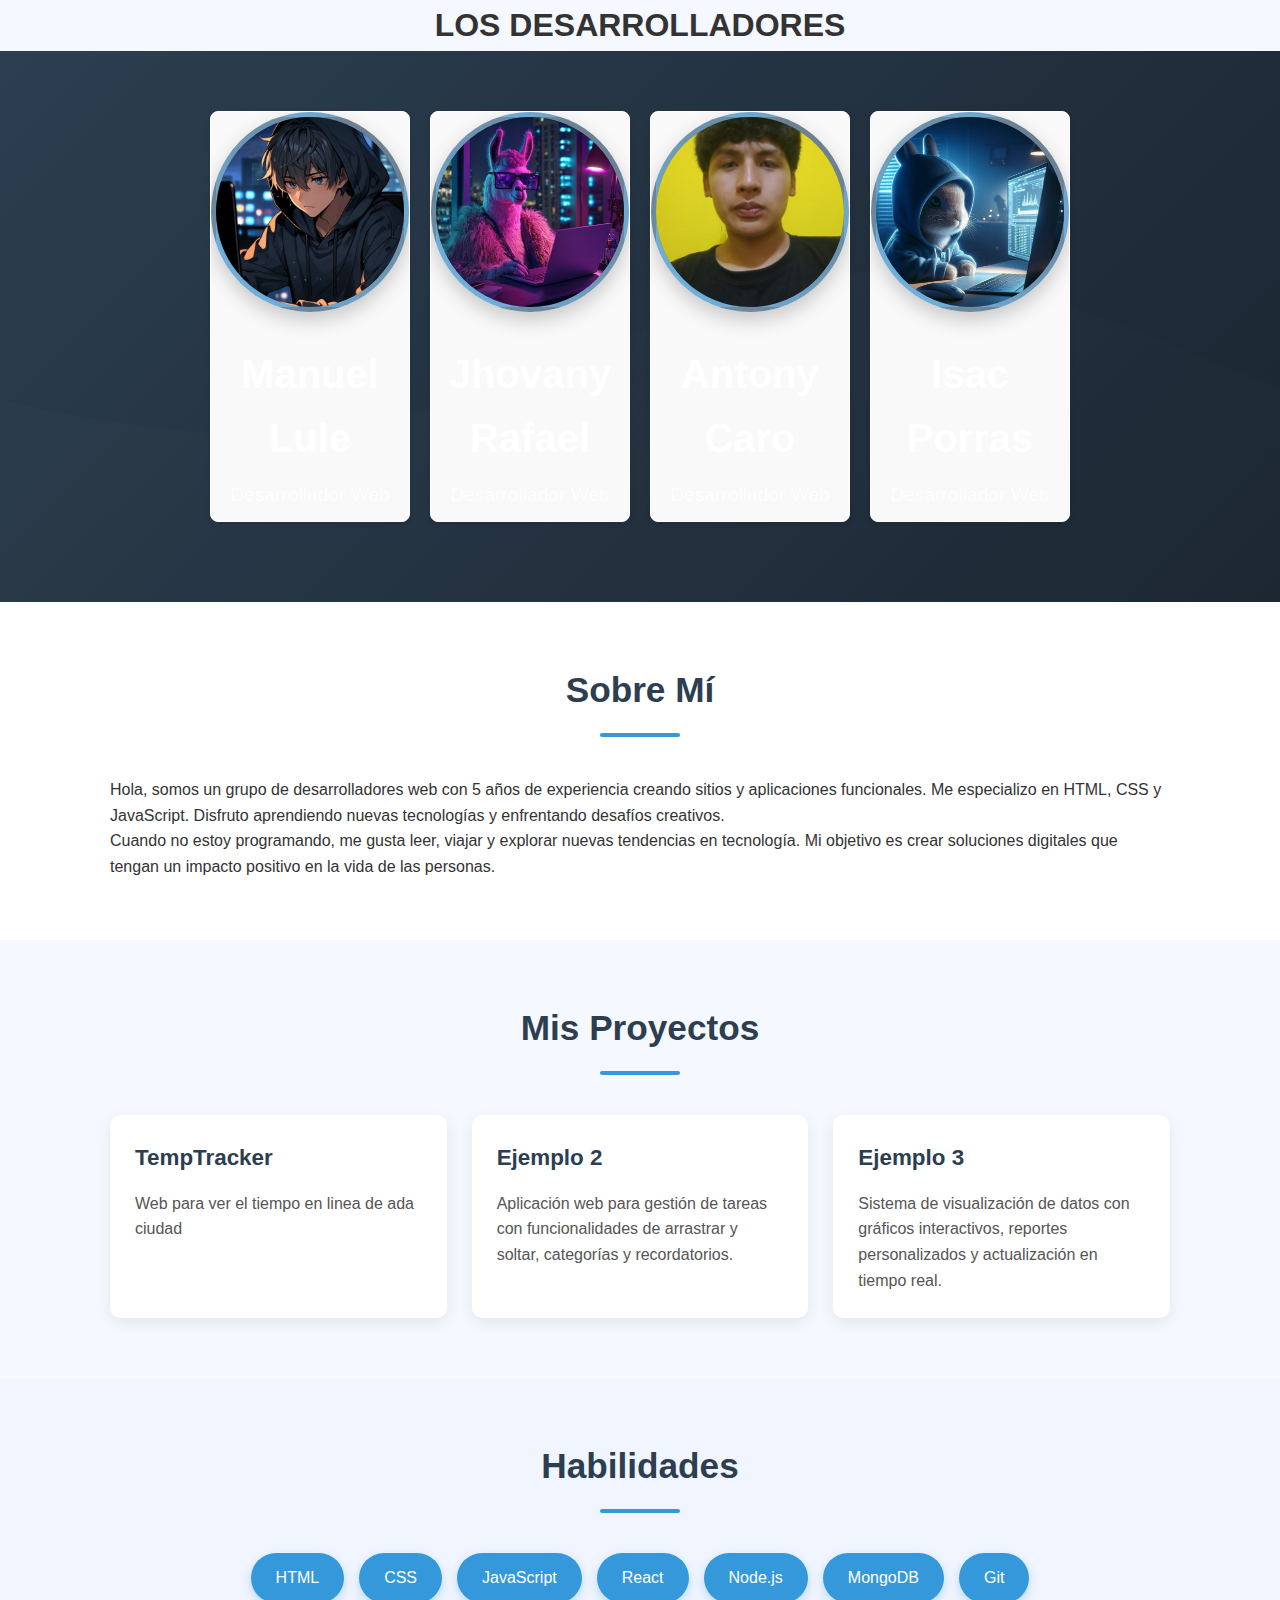
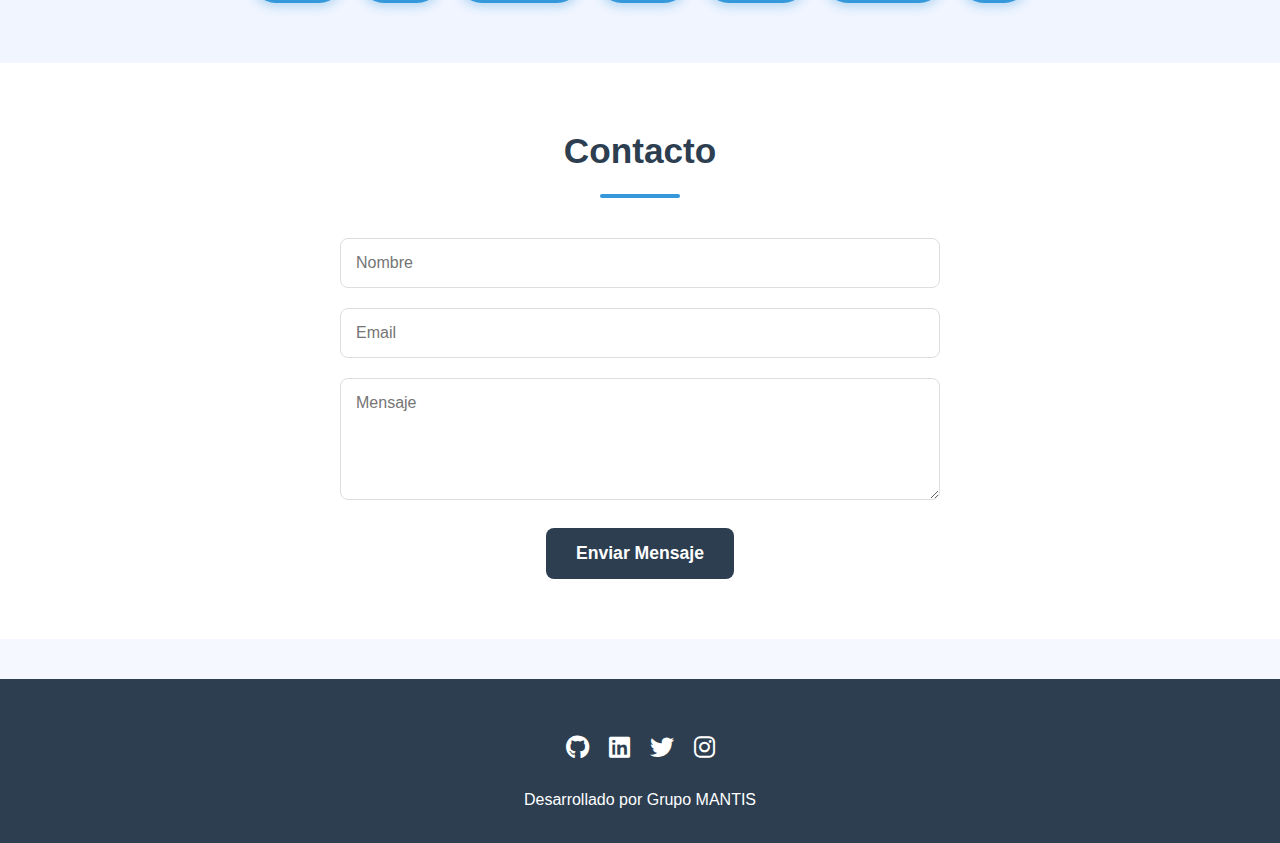
<file: desarrollador.html>
<!DOCTYPE html>
<html lang="es">
  <head>
    <meta charset="UTF-8" />
    <meta name="viewport" content="width=device-width, initial-scale=1.0" />
    <title>Los Desarrolladores</title>
<link rel="stylesheet" href="https://cdnjs.cloudflare.com/ajax/libs/font-awesome/6.4.0/css/all.min.css">
    <link rel="stylesheet" href="style.css" />
  </head>
<!DOCTYPE html>
  <body>
  <h1 style="text-align: center;">LOS DESARROLLADORES</h1>
<html lang="es">
<head>
  <meta charset="UTF-8" />
  <meta name="viewport" content="width=device-width, initial-scale=1.0" />
  <title>Perfiles en fila</title>
  <style>
    .row-profiles {
      display: flex;
      flex-direction: row;
      justify-content: center;
      gap: 20px;
      flex-wrap: wrap;
      padding: 20px;
    }

    .profile {
      width: 200px;
      border: 1px solid #ffffff;
      border-radius: 8px;
      overflow: hidden;
      text-align: center;
      background-color: #f9f9f9;
      box-shadow: 0 2px 5px rgba(0, 0, 0, 0.1);
    }

    .photo-container {
      width: 100%;
      height: 200px;
      overflow: hidden;
    }

    .photo-container img {
      width: 100%;
      height: 100%;
      object-fit: cover;
    }

    .profile-info {
      padding: 10px;
    }
  </style>
</head>
<body>
  <header>
    <div class="row-profiles">
      <div class="profile">
        <div class="photo-container">
          <img src="./img/imagenlule.jpg" alt="Manuel lule" />
        </div>
        <div class="profile-info">
          <h1>Manuel Lule</h1>
          <p>Desarrollador Web</p>
        </div>
      </div>
      <div class="profile">
        <div class="photo-container">
          <img src="./img/jhovanny.jpg" alt="jhovanny" />
        </div>
        <div class="profile-info">
          <h1>Jhovany Rafael</h1>
          <p>Desarrollador Web</p>
        </div>
      </div>
      <div class="profile">
        <div class="photo-container">
          <img src="./img/antony.jpg" alt="Antony Caro" />
        </div>
        <div class="profile-info">
          <h1>Antony Caro </h1>
          <p>Desarrollador Web</p>
        </div>
      </div>
      <div class="profile">
        <div class="photo-container">
          <img src="./img/isak.jpg" alt="Isac Porras" />
        </div>
        <div class="profile-info">
          <h1>Isac Porras</h1>
          <p>Desarrollador Web</p>
        </div>
      </div>
    </div>
  </header>
</body>
</html>

    <section id="sobre-mi">
      <div class="container">
        <h2>Sobre Mí</h2>
        <p>
          Hola, somos un grupo de desarrolladores web  con 5 años de experiencia creando
          sitios y aplicaciones funcionales. Me especializo en HTML, CSS y
          JavaScript. Disfruto aprendiendo nuevas tecnologías y enfrentando
          desafíos creativos.
        </p>
        <p>
          Cuando no estoy programando, me gusta leer, viajar y explorar nuevas
          tendencias en tecnología. Mi objetivo es crear soluciones digitales
          que tengan un impacto positivo en la vida de las personas.
        </p>
      </div>
    </section>

    <section id="proyectos">
      <div class="container">
        <h2>Mis Proyectos</h2>
        <div class="proyectos-container">
          <div class="proyecto">
            <h3>TempTracker</h3>
            <p>Web para ver el tiempo en linea de ada ciudad</p>
          </div>

          <div class="proyecto">
            <h3>Ejemplo 2</h3>
            <p>
              Aplicación web para gestión de tareas con funcionalidades de
              arrastrar y soltar, categorías y recordatorios.
            </p>
          </div>

          <div class="proyecto">
            <h3>Ejemplo 3</h3>
            <p>
              Sistema de visualización de datos con gráficos interactivos,
              reportes personalizados y actualización en tiempo real.
            </p>
          </div>
        </div>
      </div>
    </section>

    <section id="habilidades">
      <div class="container">
        <h2>Habilidades</h2>
        <div class="habilidades-lista">
          <div class="habilidad">HTML</div>
          <div class="habilidad">CSS</div>
          <div class="habilidad">JavaScript</div>
          <div class="habilidad"></i> React</div>
          <div class="habilidad">Node.js</div>
          <div class="habilidad"></i> MongoDB</div>
          <div class="habilidad">Git</div>
        </div>
      </div>
    </section>

    <section id="contacto">
      <div class="container">
        <h2>Contacto</h2>
        <form>
          <div class="form-group">
            <input type="text" placeholder="Nombre" required />
          </div>
          <div class="form-group">
            <input type="email" placeholder="Email" required />
          </div>
          <div class="form-group">
            <textarea placeholder="Mensaje" rows="5" required></textarea>
          </div>
          <button type="submit">Enviar Mensaje</button>
        </form>
      </div>
    </section>

    <footer>
      <div class="container">
        <div class="social-links">
          <a href="#"><i class="fab fa-github"></i></a>
          <a href="#"><i class="fab fa-linkedin"></i></a>
          <a href="#"><i class="fab fa-twitter"></i></a>
          <a href="#"><i class="fab fa-instagram"></i></a>
        </div>
        <p>Desarrollado por Grupo MANTIS</p>
      </div>
    </footer>
  </body>
</html>
</file>
<file: style.css>
/* Estilos generales */
        * {
            margin: 0;
            padding: 0;
            box-sizing: border-box;
            font-family: 'Segoe UI', Tahoma, Geneva, Verdana, sans-serif;
        }
        
        body {
            background-color: #f5f8ff;
            color: #333;
            line-height: 1.6;
        }
        
        .container {
            max-width: 1100px;
            margin: 0 auto;
            padding: 0 20px;
        }
        
        /* Encabezado */
        header {
            background: linear-gradient(135deg, #2c3e50 0%, #1a2530 100%);
            color: white;
            padding: 40px 0;
            text-align: center;
            position: relative;
            overflow: hidden;
        }
        
        header::before {
            content: '';
            position: absolute;
            top: 0;
            left: 0;
            width: 100%;
            height: 100%;
            background: url('data:image/svg+xml;utf8,<svg xmlns="http://www.w3.org/2000/svg" viewBox="0 0 1440 320"><path fill="%23ffffff" fill-opacity="0.1" d="M0,96L48,112C96,128,192,160,288,186.7C384,213,480,235,576,213.3C672,192,768,128,864,128C960,128,1056,192,1152,213.3C1248,235,1344,213,1392,202.7L1440,192L1440,320L1392,320C1344,320,1248,320,1152,320C1056,320,960,320,864,320C768,320,672,320,576,320C480,320,384,320,288,320C192,320,96,320,48,320L0,320Z"></path></svg>');
            background-size: cover;
            background-position: center;
            opacity: 0.1;
        }
        
        /* Perfil con foto */
        .profile {
            display: flex;
            flex-direction: column;
            align-items: center;
            margin-bottom: 20px;
        }
        
        .photo-container {
            width: 180px;
            height: 180px;
            border-radius: 50%;
            overflow: hidden;
            border: 5px solid rgba(255, 255, 255, 0.3);
            box-shadow: 0 8px 20px rgba(0, 0, 0, 0.2);
            margin-bottom: 20px;
            background: linear-gradient(45deg, #3498db, #2c3e50);
            display: flex;
            align-items: center;
            justify-content: center;
            color: white;
            font-size: 5rem;
        }
        
        .profile-info {
            text-align: center;
        }
        
        .profile-info h1 {
            font-size: 2.5rem;
            margin-bottom: 10px;
        }
        
        .profile-info p {
            font-size: 1.2rem;
            opacity: 0.9;
        }
        
        /* Secciones */
        section {
            padding: 60px 0;
        }
        
        h2 {
            text-align: center;
            margin-bottom: 40px;
            color: #2c3e50;
            font-size: 2.2rem;
            position: relative;
        }
        
        h2::after {
            content: '';
            display: block;
            width: 80px;
            height: 4px;
            background: #3498db;
            margin: 15px auto;
            border-radius: 2px;
        }
        
        /* Sobre mí */
        #sobre-mi {
            background-color: white;
        }
        
        /* Proyectos */
        .proyectos-container {
            display: grid;
            grid-template-columns: repeat(auto-fit, minmax(300px, 1fr));
            gap: 25px;
        }
        
        .proyecto {
            background: white;
            padding: 25px;
            border-radius: 10px;
            box-shadow: 0 5px 15px rgba(0,0,0,0.08);
            transition: transform 0.3s ease, box-shadow 0.3s ease;
        }
        
        .proyecto:hover {
            transform: translateY(-5px);
            box-shadow: 0 10px 25px rgba(0,0,0,0.15);
        }
        
        .proyecto h3 {
            color: #2c3e50;
            margin-bottom: 15px;
            font-size: 1.4rem;
        }
        
        .proyecto p {
            color: #555;
        }
        
        /* Habilidades */
        #habilidades {
            background-color: #f0f5ff;
        }
        
        .habilidades-lista {
            display: flex;
            flex-wrap: wrap;
            justify-content: center;
            gap: 15px;
        }
        
        .habilidad {
            background: #3498db;
            color: white;
            padding: 12px 25px;
            border-radius: 30px;
            display: flex;
            align-items: center;
            gap: 8px;
            font-weight: 500;
            box-shadow: 0 4px 10px rgba(52, 152, 219, 0.3);
        }
        
        /* Contacto */
        #contacto {
            background-color: white;
        }
        
        form {
            max-width: 600px;
            margin: 0 auto;
        }
        
        .form-group {
            margin-bottom: 20px;
        }
        
        input, textarea {
            width: 100%;
            padding: 15px;
            border: 1px solid #ddd;
            border-radius: 8px;
            font-size: 1rem;
            transition: border-color 0.3s;
        }
        
        input:focus, textarea:focus {
            outline: none;
            border-color: #3498db;
            box-shadow: 0 0 0 3px rgba(52, 152, 219, 0.2);
        }
        
        button {
            background: #2c3e50;
            color: white;
            border: none;
            padding: 15px 30px;
            border-radius: 8px;
            cursor: pointer;
            font-size: 1.1rem;
            font-weight: 600;
            transition: background 0.3s, transform 0.2s;
            display: block;
            margin: 0 auto;
        }
        
        button:hover {
            background: #3498db;
            transform: translateY(-2px);
        }
        
        /* Pie de página */
        footer {
            background: #2c3e50;
            color: white;
            text-align: center;
            padding: 30px 0;
            margin-top: 40px;
        }
        
        .social-links {
            display: flex;
            justify-content: center;
            gap: 20px;
            margin: 20px 0;
        }
        
        .social-links a {
            color: white;
            font-size: 1.5rem;
            transition: color 0.3s;
            text-decoration: none;
        }
        
        .social-links a:hover {
            color: #3498db;
        }
        
        /* Responsive */
        @media (max-width: 768px) {
            .profile-info h1 {
                font-size: 2rem;
            }
            
            .photo-container {
                width: 150px;
                height: 150px;
                font-size: 4rem;
            }
            
            section {
                padding: 40px 0;
            }
        }
</file>
